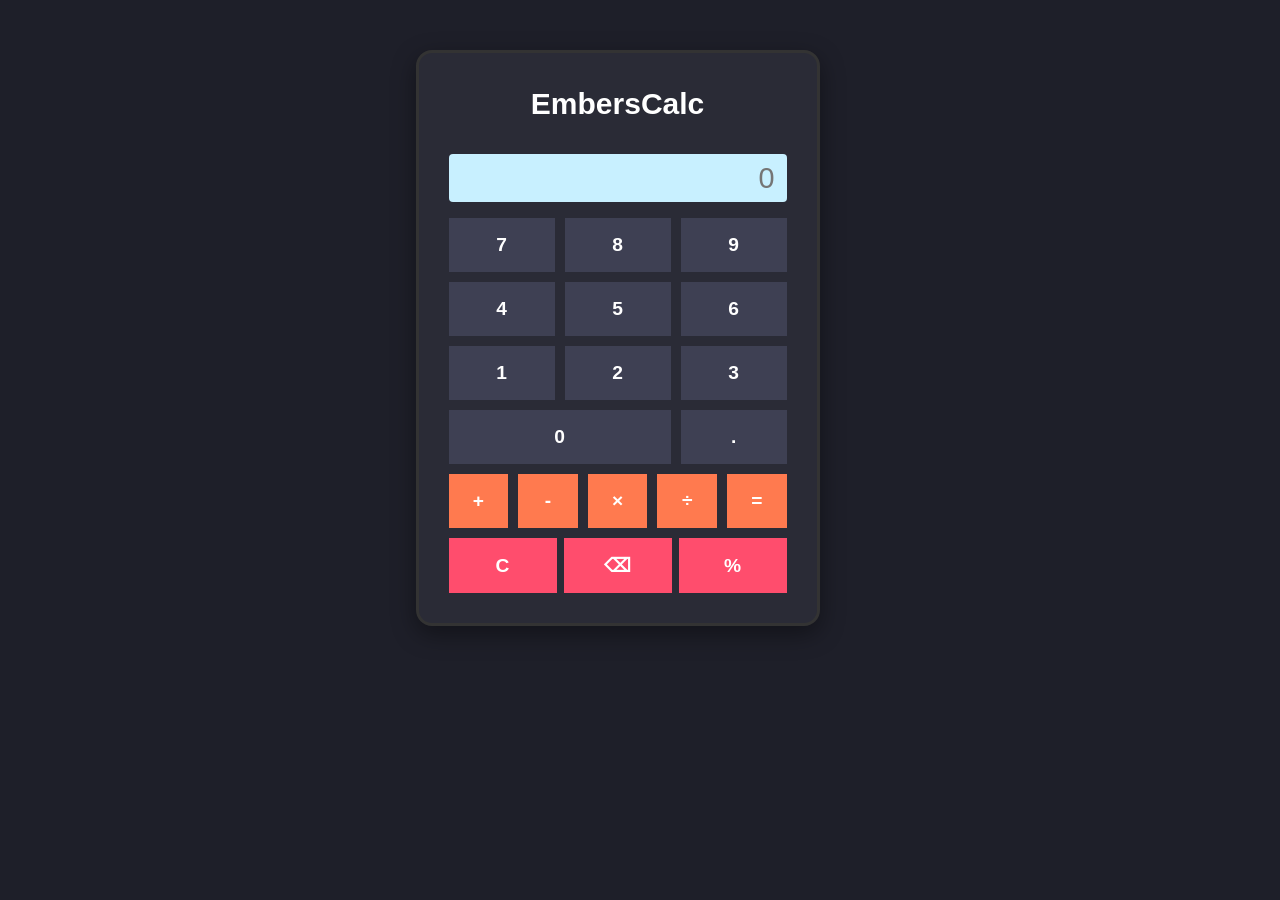
<file: index.html>
<!DOCTYPE html>
<html lang="en">
<head>
    <meta charset="UTF-8">
    <meta name="viewport" content="width=device-width, initial-scale=1.0">
    <meta name="author" content="Everson Anselmo Muianga">
    <meta name="description" content="calculadora do tipo normal">
    <meta name="keywords" content="calcular,especificar,jogar.">
    <link rel="stylesheet" href="estilo/desenho.css">
    <title>EmbersCALCulador</title>
</head>
<body>
 <main>
 <section class="calculadora">
     <h1>EmbersCalc</h1>
     <div  class="display"><input id="display" type="text" placeholder="0" readonly>  </div>   
         <div class="botoes">
            <div class="numeros">
                <button>7</button>
                <button>8</button>
                <button>9</button>
                <button>4</button>
                <button>5</button>
                <button>6</button>
                <button>1</button>
                <button>2</button>
                <button>3</button>
                <button>0</button>
                <button>.</button>
            </div>
            <div class="operadores">
                <button class="operador">+</button>
                <button class="operador">-</button>
                <button class="operador">&times;</button>
                <button class="operador">&divide;</button>
               <button id="igual" class="operador">=</button>

            </div>
            <div class="acoes">
                
                <button id="limpar">C</button>
                <button id="apagar">&#9003</button>
                <button id="percentagem">%</button>

            </div>

          </div> 

    </section>

 </main>
<script src="java-script/ligica.js"></script>
</body>
</html>
</file>
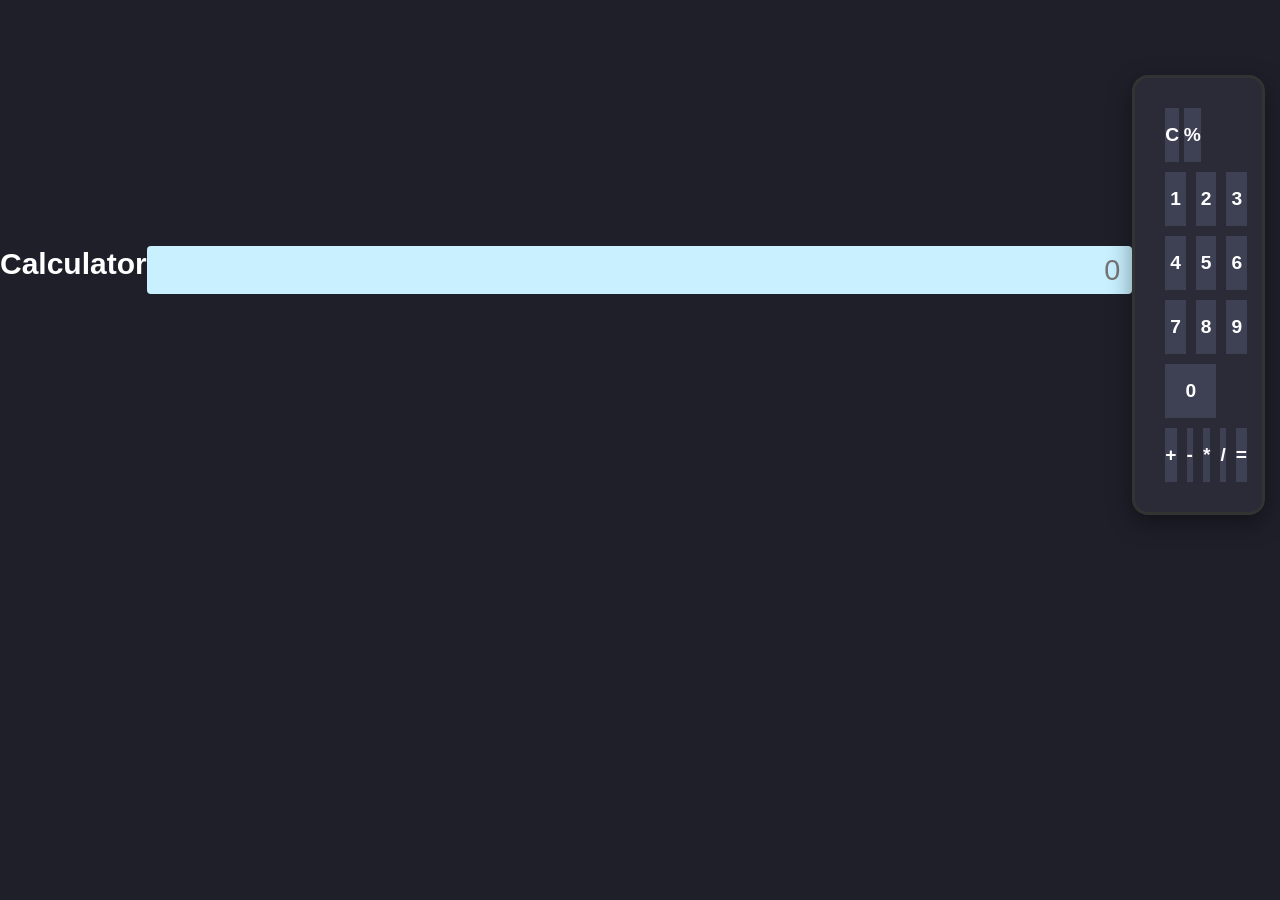
<file: estrutura.html>
<!DOCTYPE html>
<html lang="en">
<head>
    <meta charset="UTF-8">
    <meta name="viewport" content="width=device-width, initial-scale=1.0">
    <meta name="author" content="Everson Anselmo Muianga">
    <meta name="description" content="a simple calculator that will not only calculate the answer to the questions but will also use it to know the price of average">
    <meta name="keywords" content="calculator, game, instituto, media,funcao, ordenamento,">
    <meta name="">
    <link rel="shortcut icon" href="favicon.ico" type="image/x-icon">
    <link rel="stylesheet" href="estilo/desenho.css">
    <title>Embers calc</title>

</head>
<body>
    <h1>Calculator</h1>
   
            <input type="text"  readonly  placeholder="0">
    
    <main>
     <section class="calculadora">
         <div class="botoes">

         <div class="limpar">
    <button>C</button>
    <button>%</button>
</div>
    <div class="numeros">
    <button>1</button>
    <button>2</button>
    <button>3</button>
    <button>4</button>
    <button>5</button>
    <button>6</button>
    <button>7</button>
    <button>8</button>
    <button>9</button>
    <button>0</button>
</div>
<div class="operadores">
<button>+</button>
<button>-</button>
<button>*</button>
<button>/</button>
<button>=</button>
</div>

</div>
</section>
</main>



    <script src="java-script/ligica.js"></script>
</body>
</html>
</file>
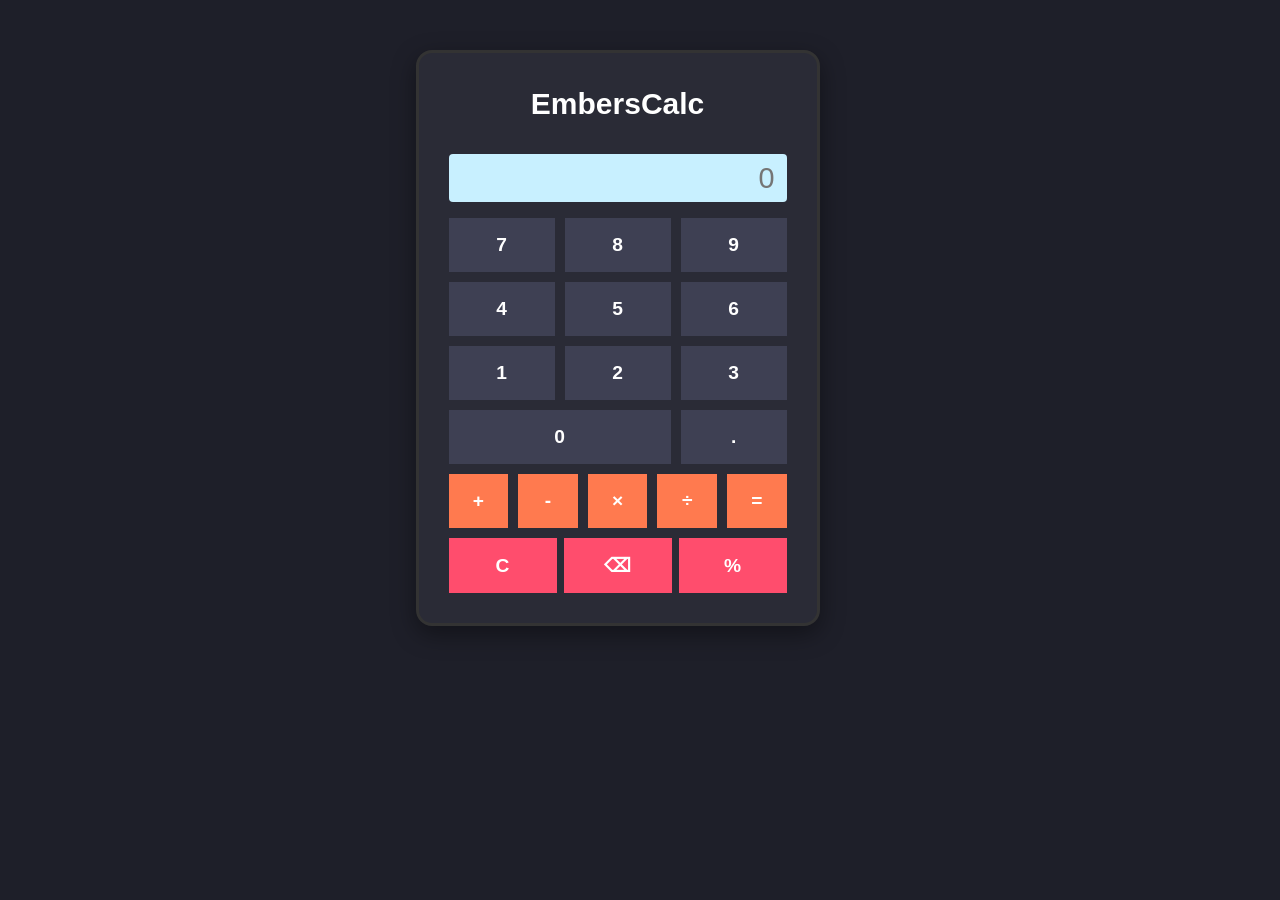
<file: melhor-estruture.html>
<!DOCTYPE html>
<html lang="en">
<head>
    <meta charset="UTF-8">
    <meta name="viewport" content="width=device-width, initial-scale=1.0">
    <meta name="author" content="Everson Anselmo Muianga">
    <meta name="description" content="calculadora do tipo normal">
    <meta name="keywords" content="calcular,especificar,jogar.">
    <link rel="stylesheet" href="estilo/desenho.css">
    <title>EmbersCALCulador</title>
</head>
<body>
 <main>
 <section class="calculadora">
     <h1>EmbersCalc</h1>
     <div  class="display"><input id="display" type="text" placeholder="0" readonly>  </div>   
         <div class="botoes">
            <div class="numeros">
                <button>7</button>
                <button>8</button>
                <button>9</button>
                <button>4</button>
                <button>5</button>
                <button>6</button>
                <button>1</button>
                <button>2</button>
                <button>3</button>
                <button>0</button>
                <button>.</button>
            </div>
            <div class="operadores">
                <button class="operador">+</button>
                <button class="operador">-</button>
                <button class="operador">&times;</button>
                <button class="operador">&divide;</button>
               <button id="igual" class="operador">=</button>

            </div>
            <div class="acoes">
                
                <button id="limpar">C</button>
                <button id="apagar">&#9003</button>
                <button id="percentagem">%</button>

            </div>

          </div> 

    </section>

 </main>
<script src="java-script/ligica.js"></script>
</body>
</html>
</file>
<file: estilo/desenho.css>
*{
    box-sizing: border-box;
    margin: 0;
    padding: o;

}
body{
    margin: 0; 
    padding: 0;
    color: #ffff;
    background: #1e1f29;
    line-height: 1.4;
    font-family: 'Franklin Gothic Medium', 'Arial Narrow', Arial, sans-serif;
    display: flex;
    align-items: center;
    justify-content: center;
    min-height: 60vh;
    
}
main{
    margin-top: 50px;
}

h1{
    text-align: center;
    font-size: 30px;
    margin-bottom: 13px;
    color: #fff;
}

.calculadora{

    background-color: #2a2b36;
    width: 90%;
    padding: 30px;
    border: 3px solid #333;
    border-radius: 16px;
    display: flex;
    flex-direction: column;
    gap: 16px;
    box-shadow: 0 8px 25px rgba(0,0,0,0.4);
}
.display{
    width: 100%;
}

input{
    text-align: end;
    font-size: 1.8rem;
    width: 100%;
    height: 3rem;
    padding: 8px 12px;
    background-color: #c8f0ff;
    color: #111;
    border: none;
    outline: none;
    border-radius: 4px;
}
.botoes{
    /* border: double greenyellow 4px; */
    display: grid; 
    gap: 10px;
}

.numeros{
    /* border: 3px solid goldenrod; */
    display: grid;
    grid-template-columns: repeat(3,1fr) ;
    gap: 10px;
}
.numeros button:nth-child(10) {
grid-column: span 2;

}

/* .operadores{
    display: grid;
    grid-template-columns: repeat(3,1fr)
} */

.operadores{
    display: grid;
    grid-template-columns: repeat(5, 1fr);
    gap: 10px;
}

.acoes{
    /* border: 3px red dotted; */
    display: grid;
    gap: 7px;
    grid-template-columns: repeat(3,1fr);         
}

button{
    padding: 16px 0;
    font-size: 1.2rem;
    font-weight: bold;
    background:#3e4053;
    color: #fff;
    cursor: pointer;
    border: none;
    transition: 0.12s;
    cursor: pointer;
}
button:hover{
    background-color: #4f5170;
    transform: translateY(-3px);
}

button:active{
transform: scale(0.95);
}
/* cores especiais nesse caso dos operadores */
.operador{
    background: #ff7a4f;
}
.operador:hover{
    background: #ff9675;
}
#limpar, #percentagem,#apagar{
    background: #ff4d6d;
    }

    #limpar:hover, #percentagem:hover,#apagar:hover{
        background: #ff7a;
    }
</file>
